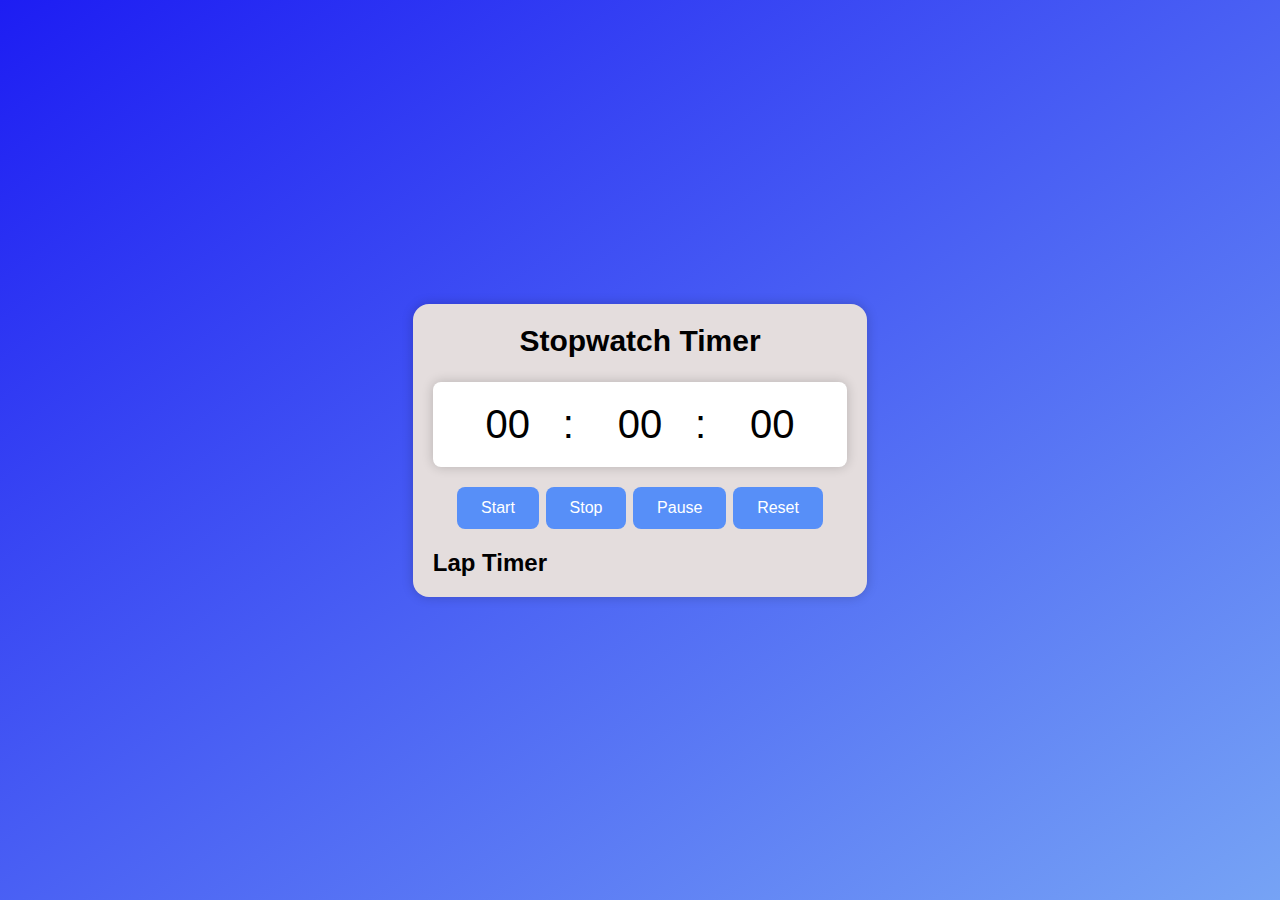
<file: index.html>
<!DOCTYPE html>
<html lang="en">
<head>
    <meta charset="UTF-8">
    <meta name="viewport" content="width=device-width, initial-scale=1.0">
    <title>StopWatch Timer Application</title>
    <link rel="stylesheet" href="style.css">
</head>
<body>
    <div class="container">
        <h1 class="title">Stopwatch Timer</h1>
        <div class="stopwatch">
            <div class="timer">
                <span id="minutes">00</span>:
                <span id="seconds">00</span>:
                <span id="milliseconds">00</span>
            </div>
            <div class="contorls">
                <button id="startBtn">Start</button>
                <button id="stopBtn">Stop</button>
                <button id="pauseBtn">Pause</button>
                <button id="resetBtn">Reset</button>
            </div>
            <div class="laps">
                <h2 class="lap-title">Lap Timer</h2>
                <ul id="laplist"></ul>
            </div>
        </div>
    </div>
    <script src="script.js"></script>
</body>
</html>
</file>
<file: style.css>
*{
    padding: 0px;
    margin: 0px;
}
body{
    background-image: linear-gradient(to bottom right,rgb(29, 29, 243),rgb(118, 163, 245));
    display: flex;
    justify-content: center;
    align-items: center;
    min-height: 100vh;
    font-family: sans-serif;
}
.container
{
    background-color: rgb(228, 221, 221);
    border-radius: 16px;
    padding: 20px;
    box-shadow: 0 0 12px rgba(0, 0, 0, 0.2);
    display: flex;
    flex-direction: column;
    align-items: center;
    font-size: 1.5rem;


}
.title
{
    font-size: 30px;
    margin-bottom: 1.5rem;
}
.stopwatch
{
    display: flex;
    flex-direction: column;
    align-items: center;
    gap: 20px;
}
.timer
{
    font-size: 40px;
    background-color: white;
    padding: 20px;
    border-radius: 8px;
    box-shadow: 0 0 12px rgba(00, 00, 00, .2);
    animation: pulse 1.5s infinite alternate;
}

@keyframes pulse {
    from{
        transform: scale(1);
    }
    to{
        transform: scale(1.02);
    }
}
.timer span
{
    display: inline-block;
    width: 110px;
    text-align: center;
}
.controls
{
    display: flex;
    gap: 1rem;
}
button
{
    padding: .75rem 1.5rem;
    font-size: 1rem;
    background-color:rgb(87, 143, 248);
    color: white;
    border: none;
    border-radius: 8px ;
    cursor: pointer;
    transition: background-color 0.3 ease-in-out;
}
button:hover
{
    background-color:rgb(23, 23, 139) ;
}
.lap-title
{
    font-size: 1.5rem;
}
.laps
{
    width: 100%;
}
ul
{
    list-style-type: none;
    padding: 0;
    margin: 0;
    overflow-y: auto;
    max-height: 200px;
    background-color: white;
    border-radius: 8px;
    box-shadow: 0 0 12px rgba(00, 00, 00, .2);
}
li
{
    padding: 1rem;
    border-bottom: 1px solid #e0e0e0;
}
li:last-child
{
    border-bottom: none;
}
li span
{
    font-weight: 700px;
}

@media screen and (max-width:600px) {

    

    .timer span
    {
        width: 80px;
    }

}
@media screen and (max-width:400px) {

    .timer
    {
        font-size: 30px;
    }
    button
{
    padding: .5rem 1rem;
    font-size: 1rem;
}

}
</file>
